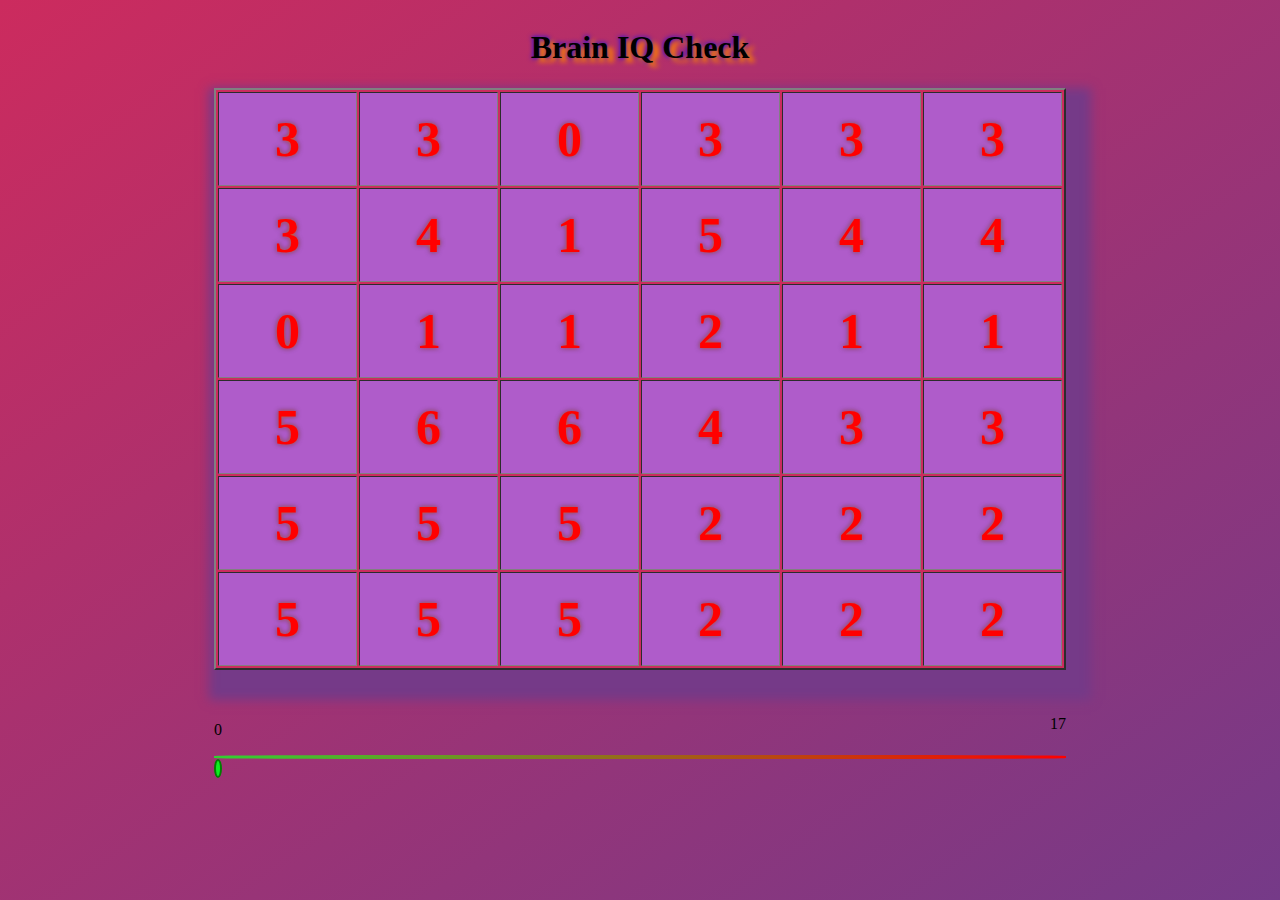
<file: index.html>
<!DOCTYPE html>
<html lang="en">
<head>
  <meta charset="UTF-8">
  <meta http-equiv="X-UA-Compatible" content="IE=edge">
  <meta name="viewport" content="width=\, initial-scale=1.0">
  <title>Document</title>
  <link rel="stylesheet" href="test.css">
</head>
<body class="bloc" id="block">
      <div>
        <h1>Brain IQ Check</h1>
      </div>
      <table border=2px;>
      <tr>
      <td onclick="che(1,1)" id="11">3</td>
      <td onclick="che(1,2)" id="12">3</td>
      <td onclick="che(1,3)" id="13">0</td>
      <td onclick="che(1,4)" id="14">3</td>
      <td onclick="che(1,5)" id="15">3</td>
      <td onclick="che(1,6)" id="16">3</td>
    </tr>
    <tr>
      <td onclick="che(2,1)" id="21">3</td>
      <td onclick="che(2,2)" id="22">4</td>
      <td onclick="che(2,3)" id="23">1</td>
      <td onclick="che(2,4)" id="24">5</td>
      <td onclick="che(2,5)" id="25">4</td>
      <td onclick="che(2,6)" id="26">4</td>
    </tr>
    <tr>
      <td onclick="che(3,1)" id="31">0</td>
      <td onclick="che(3,2)" id="32">1</td>
      <td onclick="che(3,3)" id="33">1</td>
      <td onclick="che(3,4)" id="34">2</td>
      <td onclick="che(3,5)" id="35">1</td>
      <td onclick="che(3,6)" id="36">1</td>
    </tr>
    <tr>
      <td onclick="che(4,1)" id="41">5</td>
      <td onclick="che(4,2)" id="42">6</td>
      <td onclick="che(4,3)" id="43">6</td>
      <td onclick="che(4,4)" id="44">4</td>
      <td onclick="che(4,5)" id="45">3</td>
      <td onclick="che(4,6)" id="46">3</td>
    </tr>
    <tr>
      <td onclick="che(5,1)" id="51">5</td>
      <td onclick="che(5,2)" id="52">5</td>
      <td onclick="che(5,3)" id="53">5</td>
      <td onclick="che(5,4)" id="54">2</td>
      <td onclick="che(5,5)" id="55">2</td>
      <td onclick="che(5,6)" id="56">2</td>
    </tr>
    <tr>
      <td onclick="che(6,1)" id="61">5</td>
      <td onclick="che(6,2)" id="62">5</td>
      <td onclick="che(6,3)" id="63">5</td>
      <td onclick="che(6,4)" id="64">2</td>
      <td onclick="che(6,5)" id="65">2</td>
      <td onclick="che(6,6)" id="66">2</td>
    </tr>
      </table>  
      <p style="text-align: start; padding-top: 35px;">0</p><p style="text-align: end; margin-top: -40px;">17</p>
      <div class="line"></div> <div class="point" id="point"></div>
      <script src="che.js"></script>
</body>
</html>
</file>
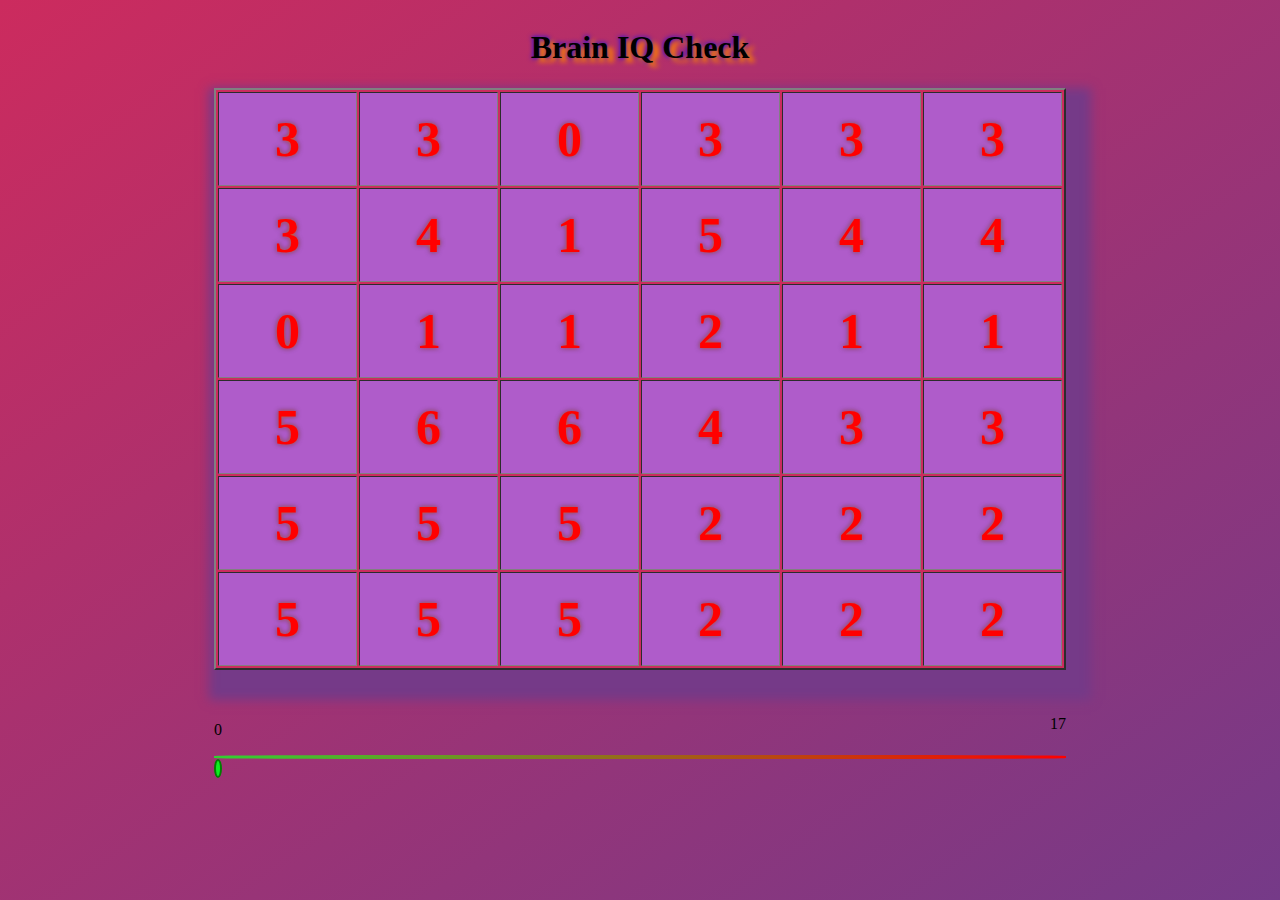
<file: brain.html>
<!DOCTYPE html>
<html lang="en">
<head>
  <meta charset="UTF-8">
  <meta http-equiv="X-UA-Compatible" content="IE=edge">
  <meta name="viewport" content="width=\, initial-scale=1.0">
  <title>Document</title>
  <link rel="stylesheet" href="test.css">
</head>
<body class="bloc" id="block">
      <div>
        <h1>Brain IQ Check</h1>
      </div>
      <table border=2px;>
      <tr>
      <td onclick="che(1,1)" id="11">3</td>
      <td onclick="che(1,2)" id="12">3</td>
      <td onclick="che(1,3)" id="13">0</td>
      <td onclick="che(1,4)" id="14">3</td>
      <td onclick="che(1,5)" id="15">3</td>
      <td onclick="che(1,6)" id="16">3</td>
    </tr>
    <tr>
      <td onclick="che(2,1)" id="21">3</td>
      <td onclick="che(2,2)" id="22">4</td>
      <td onclick="che(2,3)" id="23">1</td>
      <td onclick="che(2,4)" id="24">5</td>
      <td onclick="che(2,5)" id="25">4</td>
      <td onclick="che(2,6)" id="26">4</td>
    </tr>
    <tr>
      <td onclick="che(3,1)" id="31">0</td>
      <td onclick="che(3,2)" id="32">1</td>
      <td onclick="che(3,3)" id="33">1</td>
      <td onclick="che(3,4)" id="34">2</td>
      <td onclick="che(3,5)" id="35">1</td>
      <td onclick="che(3,6)" id="36">1</td>
    </tr>
    <tr>
      <td onclick="che(4,1)" id="41">5</td>
      <td onclick="che(4,2)" id="42">6</td>
      <td onclick="che(4,3)" id="43">6</td>
      <td onclick="che(4,4)" id="44">4</td>
      <td onclick="che(4,5)" id="45">3</td>
      <td onclick="che(4,6)" id="46">3</td>
    </tr>
    <tr>
      <td onclick="che(5,1)" id="51">5</td>
      <td onclick="che(5,2)" id="52">5</td>
      <td onclick="che(5,3)" id="53">5</td>
      <td onclick="che(5,4)" id="54">2</td>
      <td onclick="che(5,5)" id="55">2</td>
      <td onclick="che(5,6)" id="56">2</td>
    </tr>
    <tr>
      <td onclick="che(6,1)" id="61">5</td>
      <td onclick="che(6,2)" id="62">5</td>
      <td onclick="che(6,3)" id="63">5</td>
      <td onclick="che(6,4)" id="64">2</td>
      <td onclick="che(6,5)" id="65">2</td>
      <td onclick="che(6,6)" id="66">2</td>
    </tr>
      </table>  
      <p style="text-align: start; padding-top: 35px;">0</p><p style="text-align: end; margin-top: -40px;">17</p>
      <div class="line"></div> <div class="point" id="point"></div>
      <script src="che.js"></script>
</body>
</html>
</file>
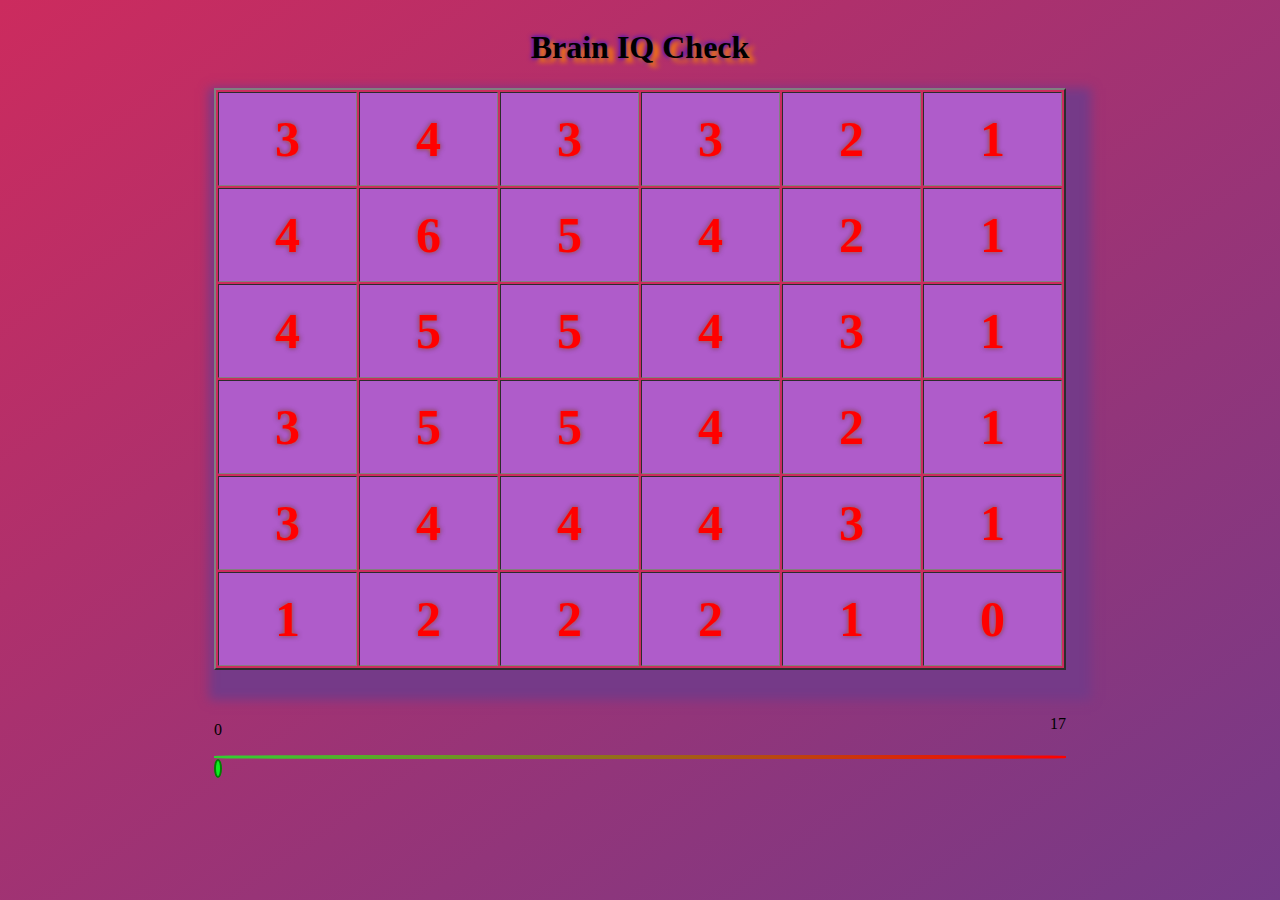
<file: brain2.html>
<!DOCTYPE html>
<html lang="en">
<head>
  <meta charset="UTF-8">
  <meta http-equiv="X-UA-Compatible" content="IE=edge">
  <meta name="viewport" content="width=\, initial-scale=1.0">
  <title>Document</title>
  <link rel="stylesheet" href="test.css">
</head>
<body class="bloc" id="block">
      <div>
        <h1>Brain IQ Check</h1>
      </div>
      <table border=2px;>
      <tr>
      <td onclick="che(1,1)" id="11">3</td>
      <td onclick="che(1,2)" id="12">4</td>
      <td onclick="che(1,3)" id="13">3</td>
      <td onclick="che(1,4)" id="14">3</td>
      <td onclick="che(1,5)" id="15">2</td>
      <td onclick="che(1,6)" id="16">1</td>
    </tr>
    <tr>
      <td onclick="che(2,1)" id="21">4</td>
      <td onclick="che(2,2)" id="22">6</td>
      <td onclick="che(2,3)" id="23">5</td>
      <td onclick="che(2,4)" id="24">4</td>
      <td onclick="che(2,5)" id="25">2</td>
      <td onclick="che(2,6)" id="26">1</td>
    </tr>
    <tr>
      <td onclick="che(3,1)" id="31">4</td>
      <td onclick="che(3,2)" id="32">5</td>
      <td onclick="che(3,3)" id="33">5</td>
      <td onclick="che(3,4)" id="34">4</td>
      <td onclick="che(3,5)" id="35">3</td>
      <td onclick="che(3,6)" id="36">1</td>
    </tr>
    <tr>
      <td onclick="che(4,1)" id="41">3</td>
      <td onclick="che(4,2)" id="42">5</td>
      <td onclick="che(4,3)" id="43">5</td>
      <td onclick="che(4,4)" id="44">4</td>
      <td onclick="che(4,5)" id="45">2</td>
      <td onclick="che(4,6)" id="46">1</td>
    </tr>
    <tr>
      <td onclick="che(5,1)" id="51">3</td>
      <td onclick="che(5,2)" id="52">4</td>
      <td onclick="che(5,3)" id="53">4</td>
      <td onclick="che(5,4)" id="54">4</td>
      <td onclick="che(5,5)" id="55">3</td>
      <td onclick="che(5,6)" id="56">1</td>
    </tr>
    <tr>
      <td onclick="che(6,1)" id="61">1</td>
      <td onclick="che(6,2)" id="62">2</td>
      <td onclick="che(6,3)" id="63">2</td>
      <td onclick="che(6,4)" id="64">2</td>
      <td onclick="che(6,5)" id="65">1</td>
      <td onclick="che(6,6)" id="66">0</td>
    </tr>
      </table>  
      <p style="text-align: start; padding-top: 35px;">0</p><p style="text-align: end; margin-top: -40px;">17</p>
      <div class="line"></div> <div class="point" id="point"></div>
      <script src="che.js"></script>
</body>
</html>
</file>
<file: test.css>
body{
    background:linear-gradient(to right bottom,#cc2b5e , #753a88);
    display: grid ;
    place-content: center;
    text-align: center;
    background-repeat: no-repeat;
    background-attachment: fixed;
}
table{
    background-color: #cc2b5e;
    /* width: 80%; */
    text-align: center;
    box-shadow: 10px 15px 10px 15px #753a88;
}
td{
    width: 15vh;
    height: 10vh;
    /* width: 10%; */
    font-size: 50px;
    font-weight: bold;
    color: red;
    background-color: #af5cca;
    text-shadow: 0 0 5px #ff8000, 0 0 5px #0000FF;
}
h1{
    text-shadow: 6px 4px 5px #ff8000, 0 0 5px #0000FF;  
}
.line{
    width: 100%;
    height: 4px;
    border-radius: 25%;
    background: linear-gradient(to right,rgb(50, 209, 50) ,rgb(255, 0, 0));
}
.point{
    background-color: rgb(14, 237, 33);
   border-radius: 100%;
    width: 4px;
    height: 15px;
    border: 2px solid green;
}
.block{
    pointer-events: none;
    margin-top: 20%;
}
.block::before{
    content: "Game Over";
    font-size: 50px;
    font-weight: 800;
    color: rgb(167, 3, 3);   
}
.win{
    pointer-events: none;
    margin-top: 20%;
}
.win::before{
    content: "Win game";
    font-size: 50px;
    font-weight: 800;
    color: rgb(5, 107, 14);   
}
</file>
